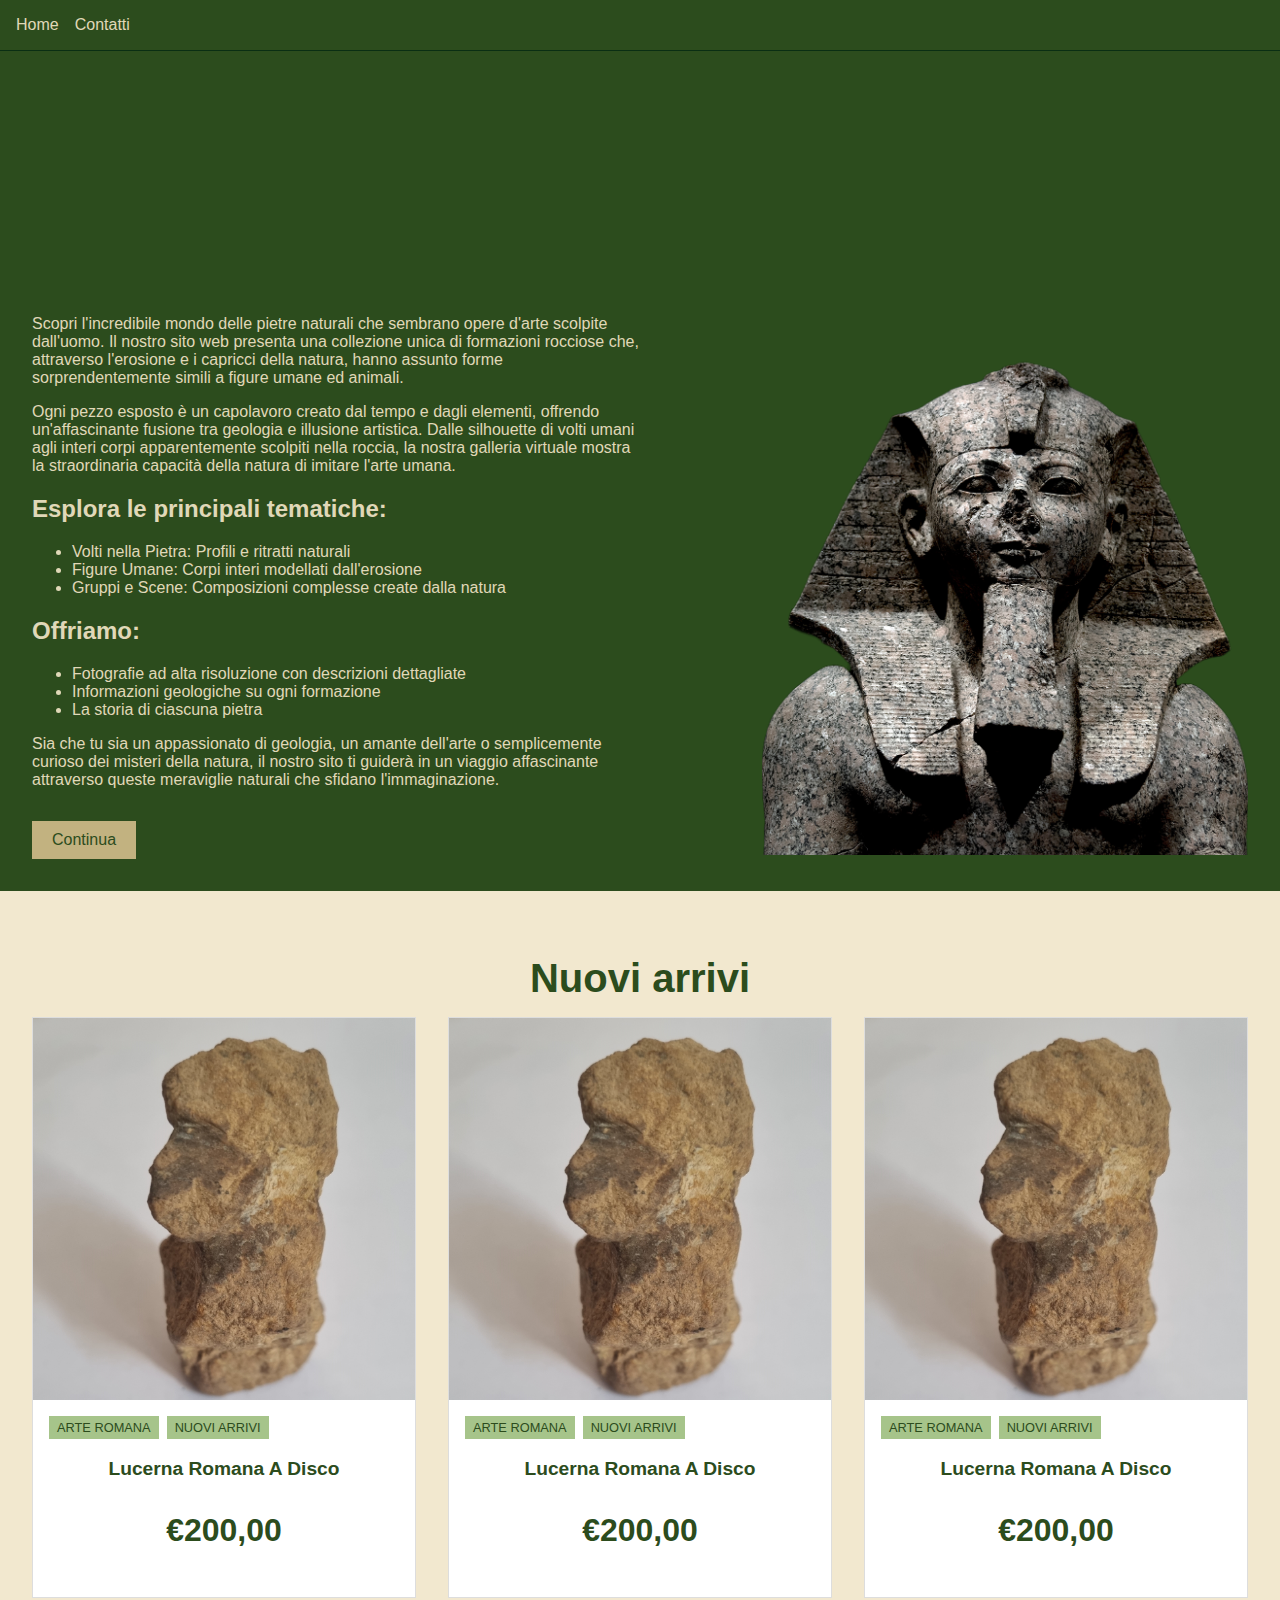
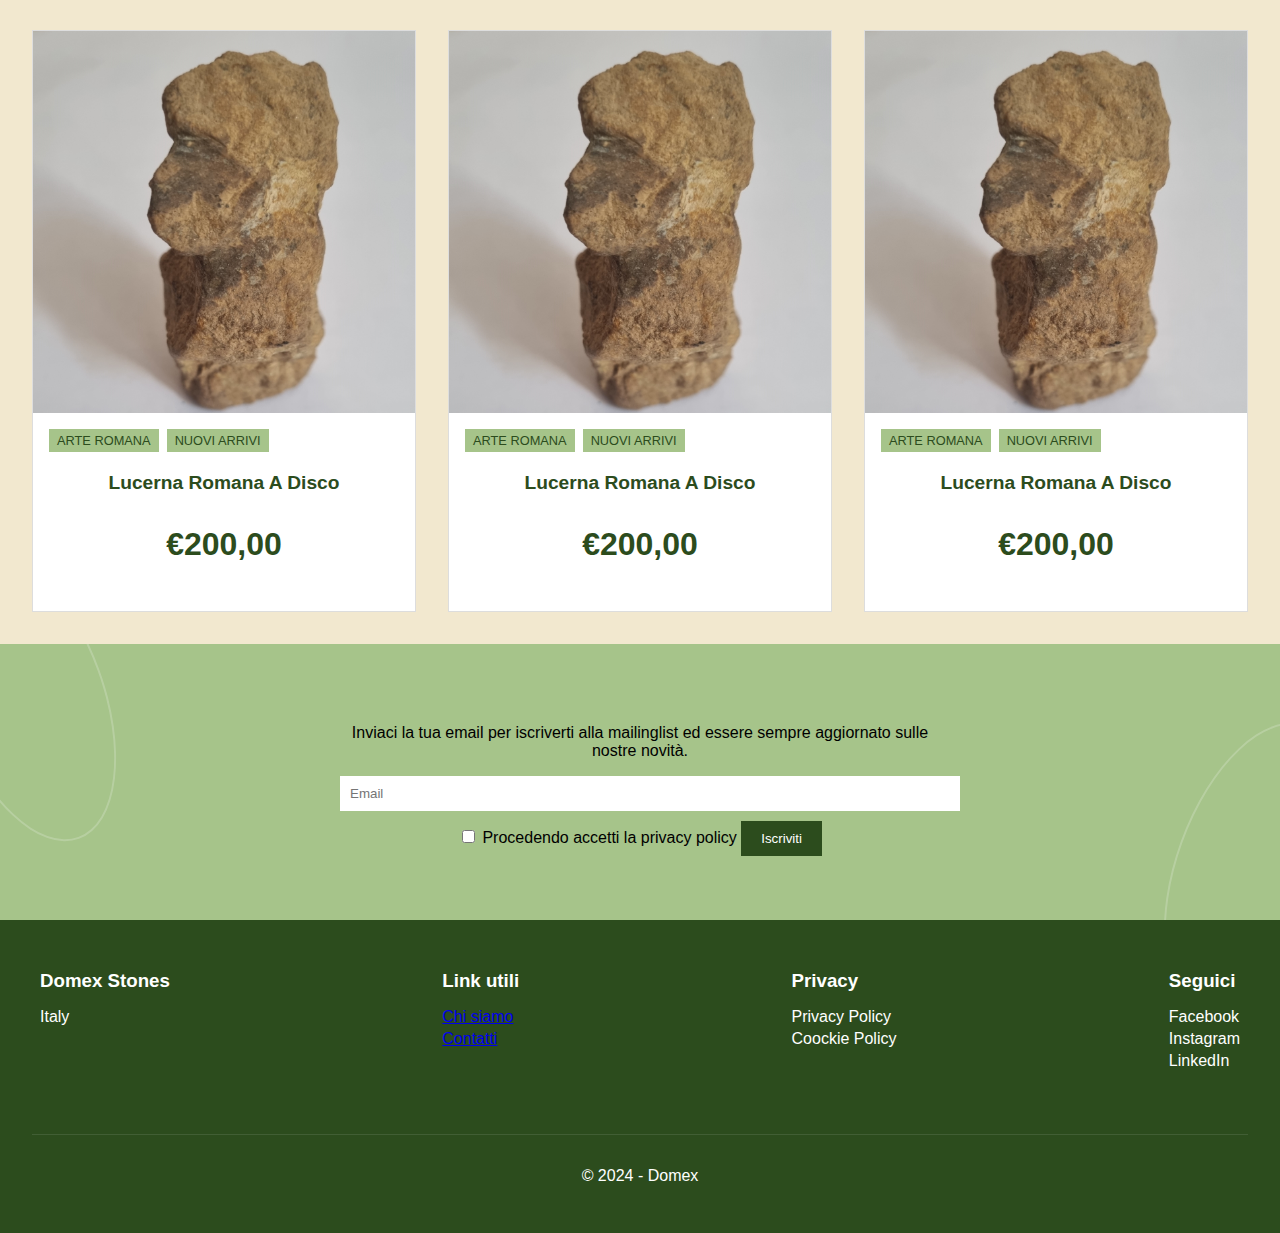
<file: index.html>
<!DOCTYPE html>
<html lang="en">

<head>
    <meta charset="UTF-8">
    <meta name="viewport" content="width=device-width, initial-scale=1.0">
    <title>Responsive Navbar</title>
    <link rel="stylesheet" href="style.css">
</head>

<body>
    <nav class="navbar">
        <div class="nav-links">
            <a href="index.html">Home</a>
            <!-- <a href="#">News</a>
            <a href="#">Catalogo</a>
            <a href="#">Ordini</a> -->
            <a href="contatti.html">Contatti</a>
        </div>
        <!-- <div class="right-section">
            <span class="search-icon">🔍</span>
            <div class="social-icons">
                <a href="#">📘</a>
                <a href="#">📷</a>
                <a href="#">💼</a>
            </div>
        </div> -->
        <div class="menu-icon">☰</div>
    </nav>
    <div class="intro-screen">
        <div class="intro-content">
            <p>Scopri l'incredibile mondo delle pietre naturali che sembrano opere d'arte scolpite dall'uomo. Il nostro sito web
                presenta una collezione unica di formazioni rocciose che, attraverso l'erosione e i capricci della natura, hanno
                assunto forme sorprendentemente simili a figure umane ed animali.</p>
            
            <p>Ogni pezzo esposto è un capolavoro creato dal tempo e dagli elementi, offrendo un'affascinante fusione tra geologia e
                illusione artistica. Dalle silhouette di volti umani agli interi corpi apparentemente scolpiti nella roccia, la
                nostra galleria virtuale mostra la straordinaria capacità della natura di imitare l'arte umana.</p>
            
            <h2>Esplora le principali tematiche:</h2>
            <ul>
                <li>Volti nella Pietra: Profili e ritratti naturali</li>
                <li>Figure Umane: Corpi interi modellati dall'erosione</li>
                <li>Gruppi e Scene: Composizioni complesse create dalla natura</li>
            </ul>
            
            <h2>Offriamo:</h2>
            <ul>
                <li>Fotografie ad alta risoluzione con descrizioni dettagliate</li>
                <li>Informazioni geologiche su ogni formazione</li>
                <li>La storia di ciascuna pietra</li>
            </ul>
            
            <p>Sia che tu sia un appassionato di geologia, un amante dell'arte o semplicemente curioso dei misteri della natura, il
                nostro sito ti guiderà in un viaggio affascinante attraverso queste meraviglie naturali che sfidano l'immaginazione.
            </p>
            <button class="button">Continua</button>
        </div>
        <div class="intro-image">
            <img src="home.png" alt="Egyptian statue">
        </div>
    </div>

    <section class="new-arrivals">
        <h2>Nuovi arrivi</h2>
        <!-- <p class="description">Mutina Ars Antiqua con specifica specializzazione e competenza nella vendita di reperti
            archeologici, offre la possibilità di acquistare rari oggetti dal fascino misterioso risalenti a epoche remote
            di antiche civiltà.</p> -->
        <div class="product-grid">
            <div class="product-card">
                <div class="product-image-container">
                    <img src="1.jpg" alt="Lucerna Romana A Disco - Fronte" class="product-image product-image-front">
                    <img src="2.jpg" alt="Lucerna Romana A Disco - Retro" class="product-image product-image-back">
                </div>
                <div class="product-info">
                    <div class="product-tags">
                        <span class="tag">ARTE ROMANA</span>
                        <span class="tag">NUOVI ARRIVI</span>
                    </div>
                    <h3 class="product-title">Lucerna Romana A Disco</h3>
                    <p class="product-price">€200,00</p>
                </div>
            </div>
            <div class="product-card">
                <div class="product-image-container">
                    <img src="1.jpg" alt="Lucerna Romana A Disco - Fronte"
                        class="product-image product-image-front">
                    <img src="2.jpg" alt="Lucerna Romana A Disco - Retro"
                        class="product-image product-image-back">
                </div>
                <div class="product-info">
                    <div class="product-tags">
                        <span class="tag">ARTE ROMANA</span>
                        <span class="tag">NUOVI ARRIVI</span>
                    </div>
                    <h3 class="product-title">Lucerna Romana A Disco</h3>
                    <p class="product-price">€200,00</p>
                </div>
            </div>
            <div class="product-card">
                <div class="product-image-container">
                    <img src="1.jpg" alt="Lucerna Romana A Disco - Fronte" class="product-image product-image-front">
                    <img src="2.jpg" alt="Lucerna Romana A Disco - Retro" class="product-image product-image-back">
                </div>
                <div class="product-info">
                    <div class="product-tags">
                        <span class="tag">ARTE ROMANA</span>
                        <span class="tag">NUOVI ARRIVI</span>
                    </div>
                    <h3 class="product-title">Lucerna Romana A Disco</h3>
                    <p class="product-price">€200,00</p>
                </div>
            </div>
            
        
            <div class="product-card">
                <div class="product-image-container">
                    <img src="1.jpg" alt="Lucerna Romana A Disco - Fronte" class="product-image product-image-front">
                    <img src="2.jpg" alt="Lucerna Romana A Disco - Retro" class="product-image product-image-back">
                </div>
                <div class="product-info">
                    <div class="product-tags">
                        <span class="tag">ARTE ROMANA</span>
                        <span class="tag">NUOVI ARRIVI</span>
                    </div>
                    <h3 class="product-title">Lucerna Romana A Disco</h3>
                    <p class="product-price">€200,00</p>
                </div>
            </div>

            <div class="product-card">
                <div class="product-image-container">
                    <img src="1.jpg" alt="Lucerna Romana A Disco - Fronte" class="product-image product-image-front">
                    <img src="2.jpg" alt="Lucerna Romana A Disco - Retro" class="product-image product-image-back">
                </div>
                <div class="product-info">
                    <div class="product-tags">
                        <span class="tag">ARTE ROMANA</span>
                        <span class="tag">NUOVI ARRIVI</span>
                    </div>
                    <h3 class="product-title">Lucerna Romana A Disco</h3>
                    <p class="product-price">€200,00</p>
                </div>
            </div>

            <div class="product-card">
                <div class="product-image-container">
                    <img src="1.jpg" alt="Lucerna Romana A Disco - Fronte" class="product-image product-image-front">
                    <img src="2.jpg" alt="Lucerna Romana A Disco - Retro" class="product-image product-image-back">
                </div>
                <div class="product-info">
                    <div class="product-tags">
                        <span class="tag">ARTE ROMANA</span>
                        <span class="tag">NUOVI ARRIVI</span>
                    </div>
                    <h3 class="product-title">Lucerna Romana A Disco</h3>
                    <p class="product-price">€200,00</p>
                </div>
            </div>
        </div>
    </section>

    <section class="newsletter-section">
        <div class="newsletter-bg"></div>
        <div class="newsletter-content">
            <p>Inviaci la tua email per iscriverti alla mailinglist ed essere sempre aggiornato sulle nostre novità.</p>
            <form class="newsletter-form">
                <input type="email" placeholder="Email" required>
                <label>
                    <input type="checkbox" required>
                    Procedendo accetti la privacy policy
                </label>
                <button type="submit">Iscriviti</button>
            </form>
        </div>
    </section>
    
    <footer class="footer">
        <div class="footer-content">
            <div class="footer-column">
                <h3>Domex Stones</h3>
                <p>Italy</p>
            </div>
            <div class="footer-column">
                <h3>Link utili</h3>
                <ul>
                    <li><a href="index.html">Chi siamo</a></li>
                    <li><a href="contatti.html">Contatti</a></li>
                </ul>
            </div>
            <!-- <div class="footer-column">
                <h3>Catalogo</h3>
                <ul>
                    <li>Categorie</li>
                </ul>
            </div> -->
            <div class="footer-column">
                <h3>Privacy</h3>
                <ul>
                    <li>Privacy Policy</li>
                    <li>Coockie Policy</li>
                </ul>
            </div>
            <div class="footer-column">
                <h3>Seguici</h3>
                <ul>
                    <li>Facebook</li>
                    <li>Instagram</li>
                    <li>LinkedIn</li>
                </ul>
            </div>
        </div>
        <div class="footer-bottom">
            <p>© 2024 - Domex</p>
        </div>
    </footer>

    
    </body>
    
    </html>
</file>
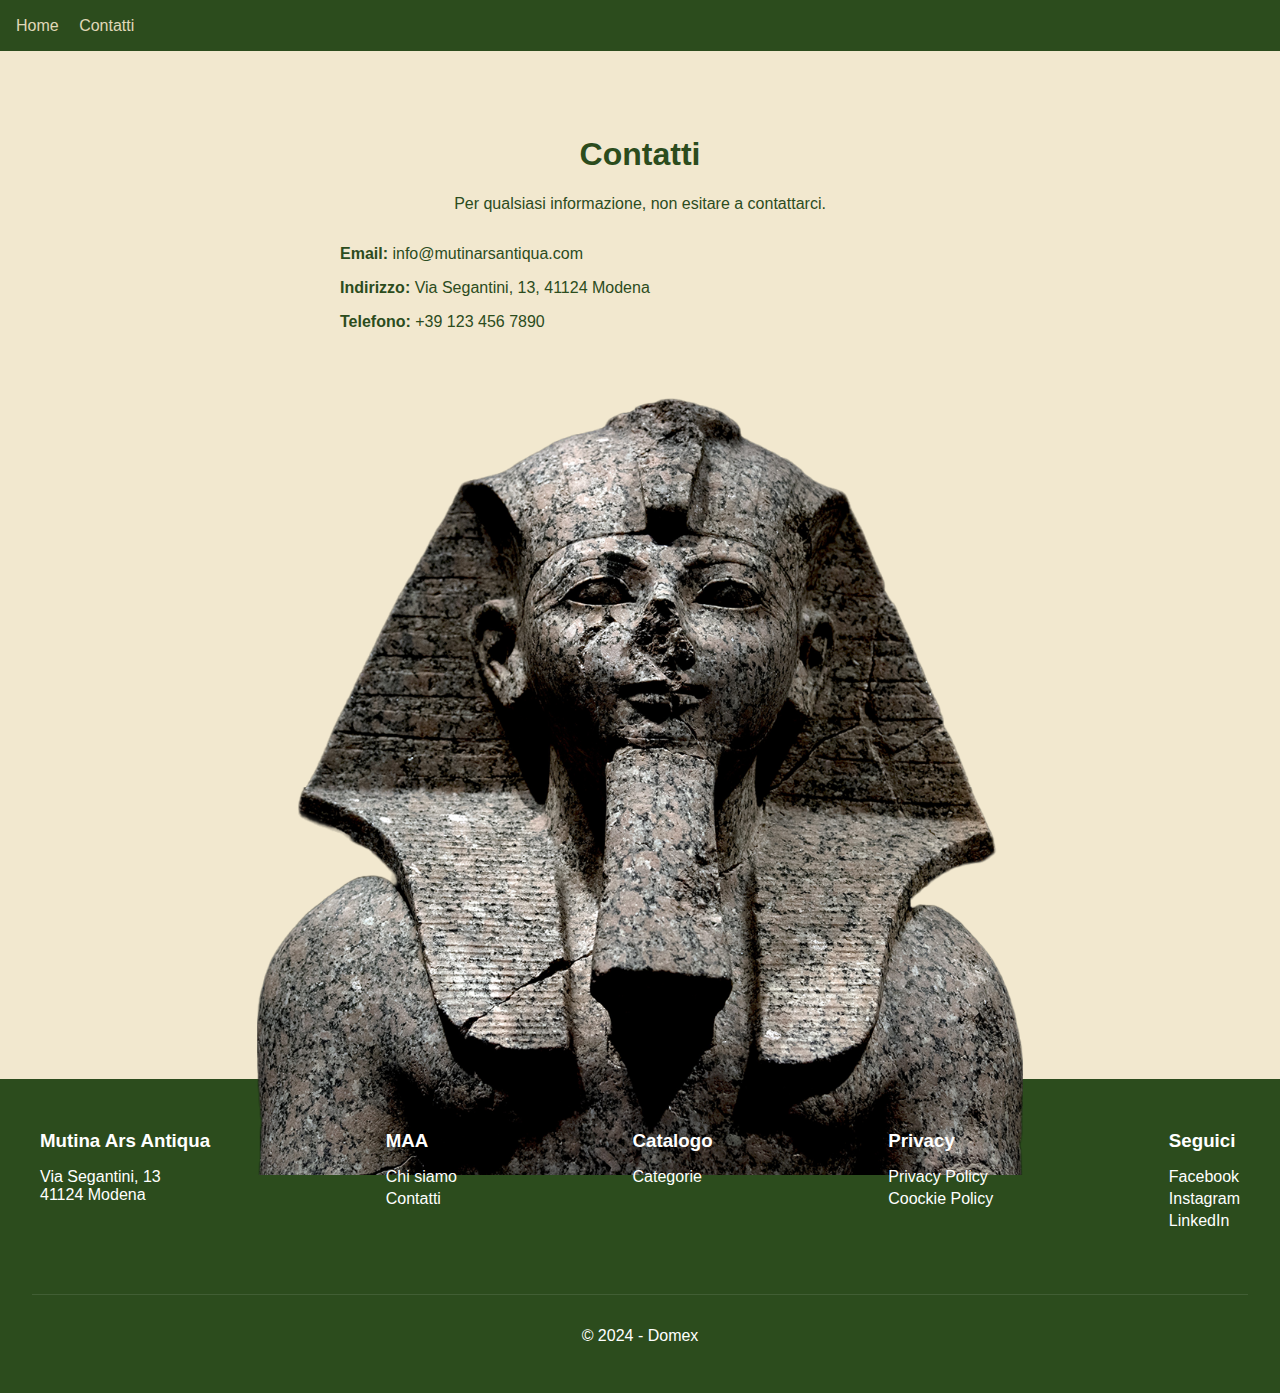
<file: contatti.html>
<!DOCTYPE html>
<html lang="it">
<head>
    <meta charset="UTF-8">
    <meta name="viewport" content="width=device-width, initial-scale=1.0">
    <title>Contatti - Mutina Ars Antiqua</title>
    <style>
        body, html {
            margin: 0;
            padding: 0;
            font-family: Arial, sans-serif;
            color: #2c4c1d;
        }
        .navbar {
            background-color: #2c4c1d;
            padding: 1rem;
            display: flex;
            justify-content: space-between;
            align-items: center;
        }
        .nav-links a {
            color: #e0d8b8;
            text-decoration: none;
            margin-right: 1rem;
        }
        .contact-section {
            background-color: #f2e8cf;
            padding: 4rem 2rem;
            text-align: center;
            height: 100vh;
        }
        .contact-content {
            max-width: 600px;
            margin: 0 auto;
        }
        .contact-info {
            margin-top: 2rem;
            text-align: left;
        }
        .contact-info p {
            margin-bottom: 0.5rem;
        }
        .footer {
            background-color: #2c4c1d;
            color: white;
            padding: 2rem;
        }
        .footer-content {
            display: flex;
            justify-content: space-between;
            flex-wrap: wrap;
            max-width: 1200px;
            margin: 0 auto;
        }
        .footer-column {
            margin-bottom: 1rem;
        }
        .footer-column h3 {
            margin-bottom: 0.5rem;
        }
        .footer-column ul {
            list-style-type: none;
            padding: 0;
        }
        .footer-column ul li {
            margin-bottom: 0.25rem;
        }
        .footer-bottom {
            text-align: center;
            margin-top: 2rem;
            padding-top: 1rem;
            border-top: 1px solid rgba(255,255,255,0.1);
        }
        .intro-image img{
    height: 800px;
}
    </style>
</head>
<body>
    <nav class="navbar">
        <div class="nav-links">
            <a href="index.html">Home</a>
            <!-- <a href="#">News</a>
                <a href="#">Catalogo</a>
                <a href="#">Ordini</a> -->
            <a href="contatti.html">Contatti</a>
        </div>
        <!-- <div class="right-section">
                <span class="search-icon">🔍</span>
                <div class="social-icons">
                    <a href="#">📘</a>
                    <a href="#">📷</a>
                    <a href="#">💼</a>
                </div>
            </div> -->
        <div class="menu-icon">☰</div>
    </nav>

    <section class="contact-section">
        <div class="contact-content">
            <h1>Contatti</h1>
            <p>Per qualsiasi informazione, non esitare a contattarci.</p>
            <div class="contact-info">
                <p><strong>Email:</strong> info@mutinarsantiqua.com</p>
                <p><strong>Indirizzo:</strong> Via Segantini, 13, 41124 Modena</p>
                <p><strong>Telefono:</strong> +39 123 456 7890</p>
            </div>
        </div>
        <br><br>

        <div class="intro-image">
            <img src="home.png" alt="Egyptian statue">
        </div>
    </section>


    <footer class="footer">
        <div class="footer-content">
            <div class="footer-column">
                <h3>Mutina Ars Antiqua</h3>
                <p>Via Segantini, 13<br>41124 Modena</p>
            </div>
            <div class="footer-column">
                <h3>MAA</h3>
                <ul>
                    <li>Chi siamo</li>
                    <li>Contatti</li>
                </ul>
            </div>
            <div class="footer-column">
                <h3>Catalogo</h3>
                <ul>
                    <li>Categorie</li>
                </ul>
            </div>
            <div class="footer-column">
                <h3>Privacy</h3>
                <ul>
                    <li>Privacy Policy</li>
                    <li>Coockie Policy</li>
                </ul>
            </div>
            <div class="footer-column">
                <h3>Seguici</h3>
                <ul>
                    <li>Facebook</li>
                    <li>Instagram</li>
                    <li>LinkedIn</li>
                </ul>
            </div>
        </div>
        <div class="footer-bottom">
            <p>© 2024 - Domex</p>
        </div>
    </footer>
</body>
</html>
</file>
<file: style.css>
body,
html {
    margin: 0;
    padding: 0;
    font-family: Arial, sans-serif;
    height: 100%;
}

.navbar {
    background-color: #2c4c1d;
    padding: 1rem;
    display: flex;
    justify-content: space-between;
    align-items: center;
    border-bottom: 1px solid #0a2e13;
}

.nav-links {
    display: flex;
    gap: 1rem;
}

.nav-links a {
    color: #e0d8b8;
    text-decoration: none;
    font-size: 1rem;
}

.social-icons {
    display: flex;
    gap: 0.5rem;
}

.social-icons a {
    color: #e0d8b8;
    text-decoration: none;
    font-size: 1.2rem;
}

.search-icon {
    color: #e0d8b8;
    font-size: 1.2rem;
    cursor: pointer;
}

.menu-icon {
    display: none;
    color: #e0d8b8;
    font-size: 1.5rem;
    cursor: pointer;
}

.intro-screen {
    background-color: #2c4c1d;
    color: #e0d8b8;
    height: calc(100vh - 60px);
    /* Adjust based on navbar height */
    display: flex;
    justify-content: space-between;
    align-items: flex-end;
    padding: 2rem;
    box-sizing: border-box;
}

.intro-content {
    max-width: 50%;
}


.intro-image {
    max-width: 40%;
    align-self: flex-end;
}


.intro-image img {
    max-width: 100%;
    height: auto;
}

.button {
    background-color: #c2b280;
    color: #2c4c1d;
    padding: 10px 20px;
    border: none;
    cursor: pointer;
    font-size: 1rem;
    margin-top: 1rem;
}

.new-arrivals {
    background-color: #f2e8cf;
    color: #2c4c1d;
    padding: 2rem;
    text-align: center;
    font-size: 2rem;
}

@media (max-width: 768px) {

    /* .nav-links,
    .social-icons {
        display: none;
    } */

    /* .menu-icon {
        display: block;
    } */

    .intro-screen {
        flex-direction: column;
        align-items: center;
    }

    .intro-content,
    .intro-image {
        max-width: 100%;
    }
}

 .new-arrivals {
     background-color: #f2e8cf;
     color: #2c4c1d;
     padding: 2rem;
 }

 .new-arrivals h2 {
     font-size: 2.5rem;
     margin-bottom: 1rem;
 }

 .description {
     color: #666;
     margin-bottom: 2rem;
     max-width: 800px;
 }

 .product-grid {
     display: grid;
     grid-template-columns: repeat(auto-fit, minmax(300px, 1fr));
     gap: 2rem;
 }

 .product-card {
     border: 1px solid #ddd;
     background-color: white;
 }

 .product-image {
     width: 100%;
     height: 700px;
     object-fit: cover;
 }

 .product-image-container {
     position: relative;
     aspect-ratio: 1 / 1;
     overflow: hidden;
 }

 .product-image {
     position: absolute;
     top: 0;
     left: 0;
     width: 100%;
     height: 100%;
     object-fit: cover;
     transition: opacity 0.5s ease-in-out;
 }

 .product-image-front {
     opacity: 1;
 }

 .product-image-back {
     opacity: 0;
 }

 .product-image-container:hover .product-image-front {
     opacity: 0;
 }

 .product-image-container:hover .product-image-back {
     opacity: 1;
 }

 .product-info {
     padding: 1rem;
 }

 .product-info {
     padding: 1rem;
 }

 .product-tags {
     display: flex;
     gap: 0.5rem;
     margin-bottom: 0.5rem;
 }

 .tag {
     background-color: #a6c48a;
     color: #2c4c1d;
     padding: 0.25rem 0.5rem;
     font-size: 0.8rem;
 }

 .product-title {
     font-size: 1.2rem;
     margin-bottom: 0.5rem;
 }

 .product-price {
     font-weight: bold;
 }

 /* MAILING LIST E FOOTER */

 .newsletter-section {
     background-color: #a6c48a;
     padding: 4rem 2rem;
     text-align: center;
     position: relative;
     overflow: hidden;
 }

 .newsletter-content {
     max-width: 600px;
     margin: 0 auto;
     position: relative;
     z-index: 1;
 }

 .newsletter-bg {
     position: absolute;
     top: 0;
     left: 0;
     right: 0;
     bottom: 0;
 }

 .newsletter-bg::before,
 .newsletter-bg::after {
     content: '';
     position: absolute;
     width: 150px;
     height: 300px;
     border: 2px solid rgba(255, 255, 255, 0.2);
     border-radius: 50%;
 }

 .newsletter-bg::before {
     top: -100px;
     left: -50px;
     transform: rotate(-20deg);
 }

 .newsletter-bg::after {
     bottom: -100px;
     right: -50px;
     transform: rotate(20deg);
 }

 .newsletter-form input[type="email"] {
     width: 100%;
     padding: 10px;
     margin-bottom: 10px;
     border: none;
 }

 .newsletter-form button {
     background-color: #2c4c1d;
     color: white;
     border: none;
     padding: 10px 20px;
     cursor: pointer;
 }

 .footer {
     background-color: #2c4c1d;
     color: white;
     padding: 2rem;
 }

 .footer-content {
     display: flex;
     justify-content: space-between;
     flex-wrap: wrap;
     max-width: 1200px;
     margin: 0 auto;
 }

 .footer-column {
     margin-bottom: 1rem;
 }

 .footer-column h3 {
     margin-bottom: 0.5rem;
 }

 .footer-column ul {
     list-style-type: none;
     padding: 0;
 }

 .footer-column ul li {
     margin-bottom: 0.25rem;
 }

 .footer-bottom {
     text-align: center;
     margin-top: 2rem;
     padding-top: 1rem;
     border-top: 1px solid rgba(255, 255, 255, 0.1);
 }
</file>
